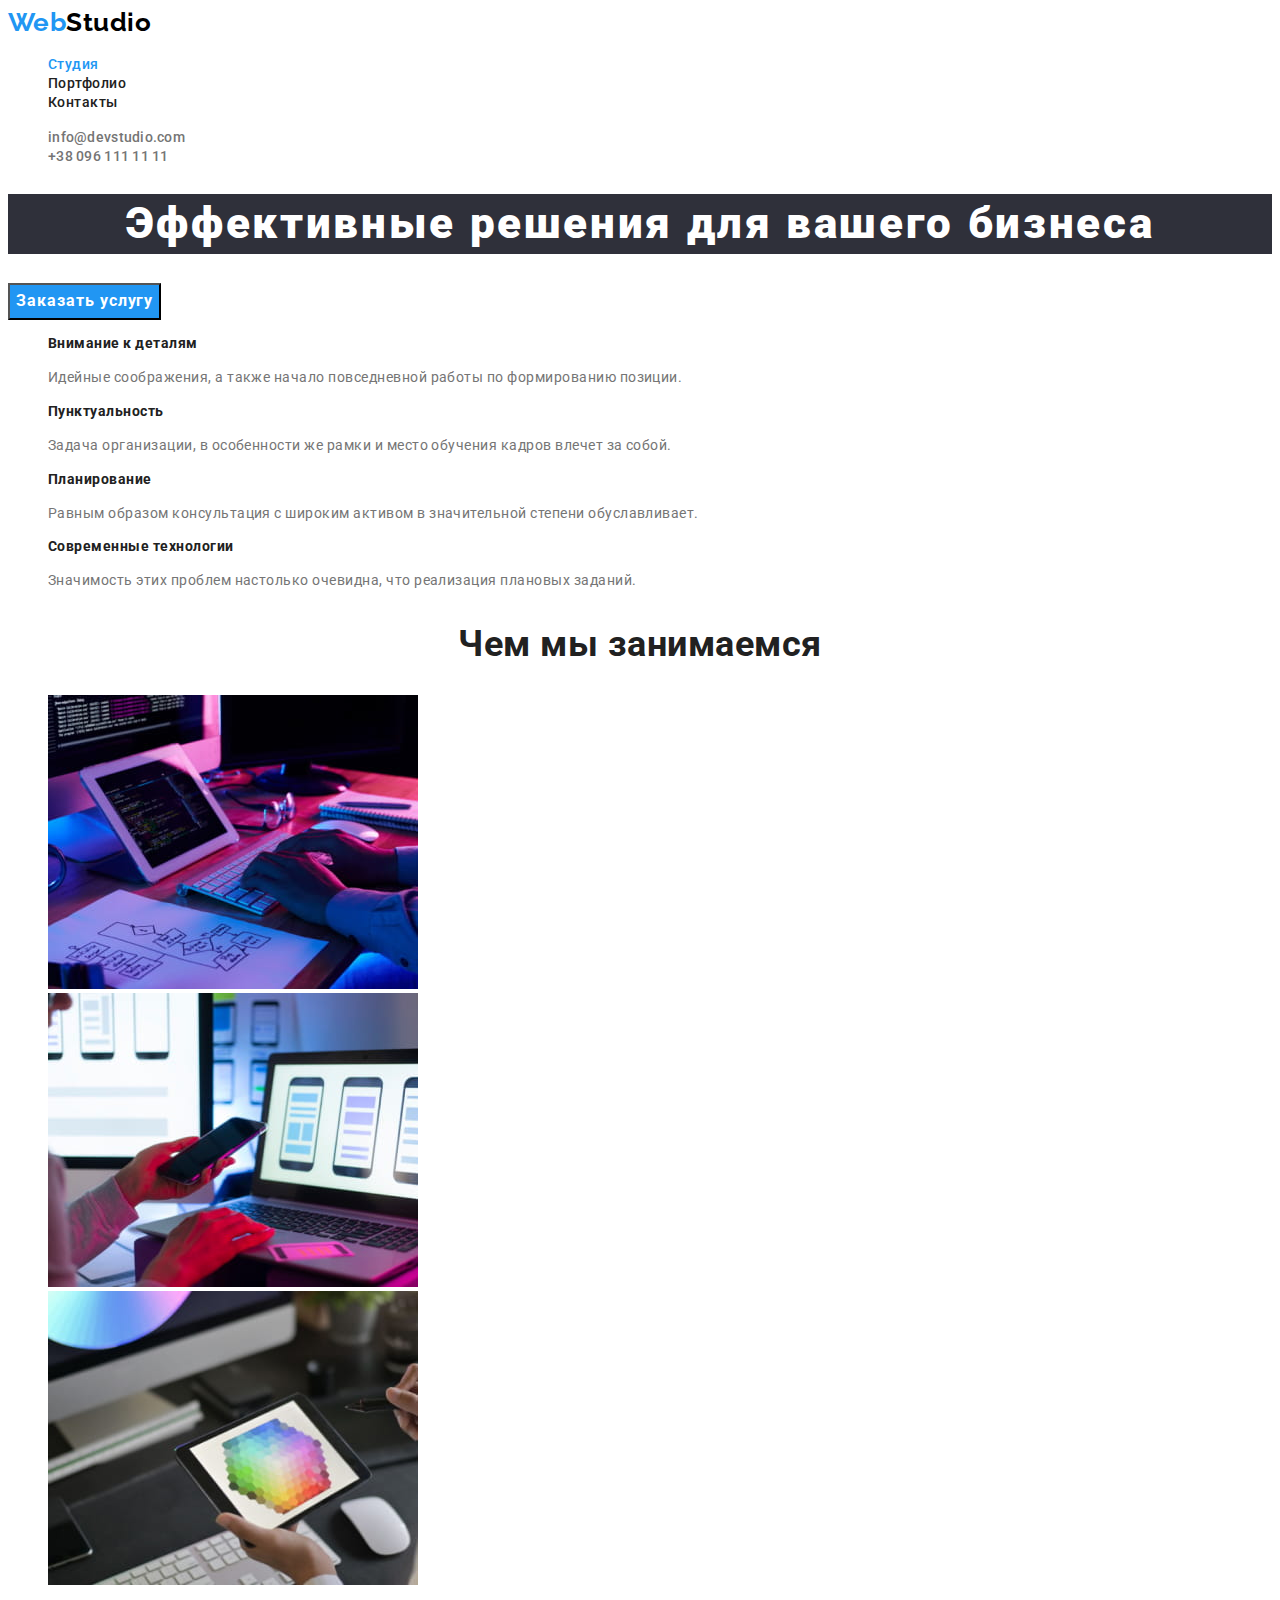
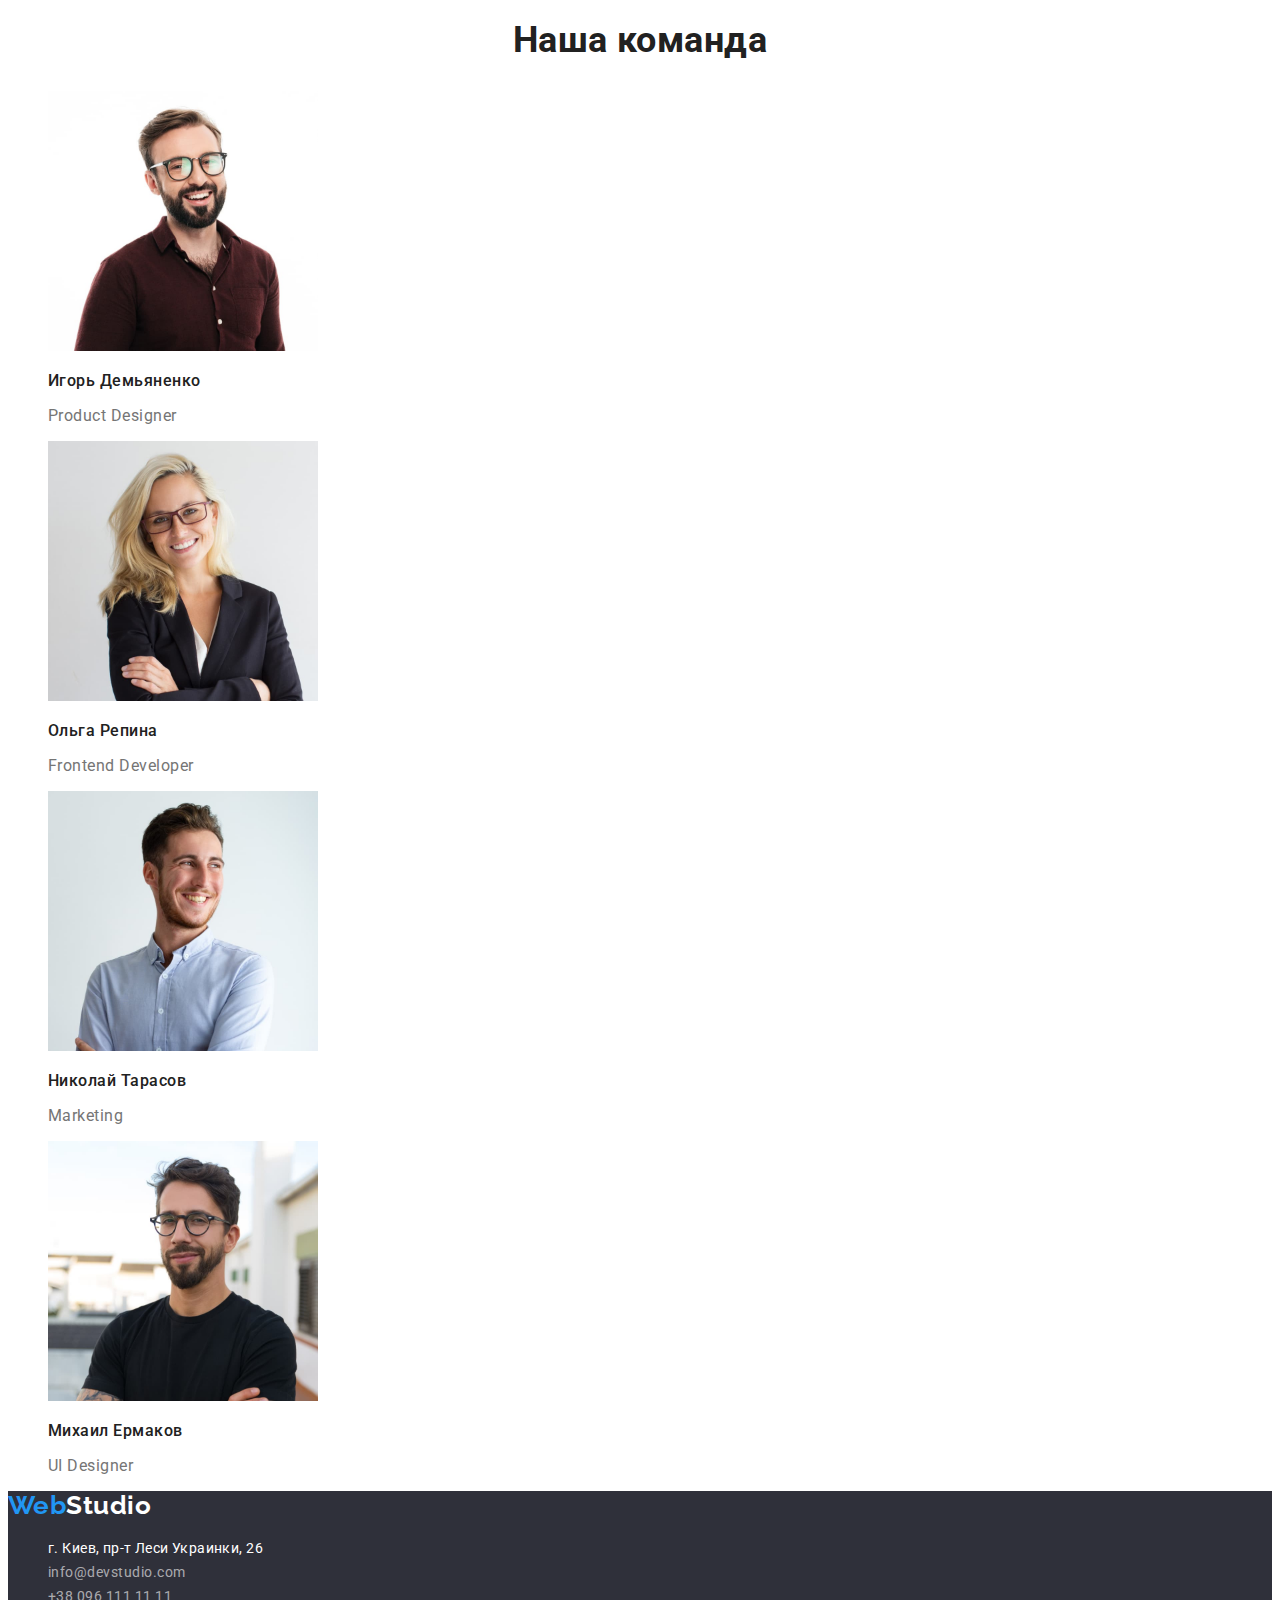
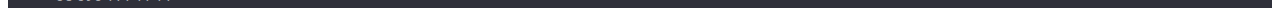
<file: index.html>
<!DOCTYPE html>
<html lang="ru">
  <head>
    <meta charset="UTF-8" />
    <meta http-equiv="X-UA-Compatible" content="IE=edge" />
    <meta name="viewport" content="width=device-width, initial-scale=1.0" />

    <title>Студия</title>
    <link rel="preconnect" href="https://fonts.googleapis.com" />
    <link rel="preconnect" href="https://fonts.gstatic.com" crossorigin />
    <link
      href="https://fonts.googleapis.com/css2?family=Raleway:wght@700&family=Roboto:wght@400;500;700;900&display=swap"
      rel="stylesheet"
    />
    <link rel="stylesheet" href="./css/styles.css" />
  </head>
  <body>
    <header>
      <nav>
        <a href="./index.html" class="logo"><span class="blue-text">Web</span>Studio</a>
        <ul class="site-nav list">
          <li><a href="./index.html" class="link current">Студия</a></li>
          <li><a href="./portfolio.html" class="link">Портфолио</a></li>
          <li><a href="" class="link">Контакты</a></li>
        </ul>
      </nav>
      <ul class="auth-nav list">
        <li><a href="mailto:info@devstudio.com" class="link">info@devstudio.com</a></li>
        <li><a href="tel:+380961111111" class="link">+38 096 111 11 11</a></li>
      </ul>
    </header>
    <main>
      <section>
        <h1 class="title-hero">Эффективные решения для вашего бизнеса</h1>
        <button type="button" class="button-hero">Заказать услугу</button>
      </section>
      <section>
        <!-- <h2>Особенности</h2> -->
        <ul class="list features">
          <li>
            <h3>Внимание к деталям</h3>
            <p>Идейные соображения, а также начало повседневной работы по формированию позиции.</p>
          </li>
          <li>
            <h3>Пунктуальность</h3>
            <p>
              Задача организации, в особенности же рамки и место обучения кадров влечет за собой.
            </p>
          </li>
          <li>
            <h3>Планирование</h3>
            <p>
              Равным образом консультация с широким активом в значительной степени обуславливает.
            </p>
          </li>
          <li>
            <h3>Современные технологии</h3>
            <p>Значимость этих проблем настолько очевидна, что реализация плановых заданий.</p>
          </li>
        </ul>
      </section>
      <section>
        <h2 class="section-title">Чем мы занимаемся</h2>
        <ul class="list">
          <li><img src="./images/img1.jpg" alt="веб-разработка" width="370" height="294" /></li>
          <li>
            <img src="./images/img2.jpg" alt="мобильные-приложения" width="370" height="294" />
          </li>
          <li><img src="./images/img3.jpg" alt="дизайн" width="370" height="294" /></li>
        </ul>
      </section>

      <section class="our-team">
        <h2 class="section-title">Наша команда</h2>
        <ul class="list">
          <li>
            <img src="./images/igor.jpg" alt="Игорь Демьяненко" width="270" height="260" />
            <h3>Игорь Демьяненко</h3>
            <p>Product Designer</p>
          </li>
          <li>
            <img src="./images/olga.jpg" alt="Ольга Репина" width="270" height="260" />
            <h3>Ольга Репина</h3>
            <p>Frontend Developer</p>
          </li>
          <li>
            <img src="./images/nikolay.jpg" alt="Николай Тарасов" width="270" height="260" />
            <h3>Николай Тарасов</h3>
            <p>Marketing</p>
          </li>
          <li>
            <img src="./images/mihail.jpg" alt="Михаил Ермаков" width="270" height="260" />
            <h3>Михаил Ермаков</h3>
            <p>UI Designer</p>
          </li>
        </ul>
      </section>
    </main>

    <footer class="footer">
      <a href="./index.html" class="logo"><span class="blue-text">Web</span>Studio</a>
      <address>
        <ul class="list">
          <li class="address">г. Киев, пр-т Леси Украинки, 26</li>
          <li><a href="mailto:info@devstudio.com" class="link">info@devstudio.com</a></li>
          <li><a href="tel:+380961111111" class="link">+38 096 111 11 11</a></li>
        </ul>
      </address>
    </footer>
  </body>
</html>
</file>
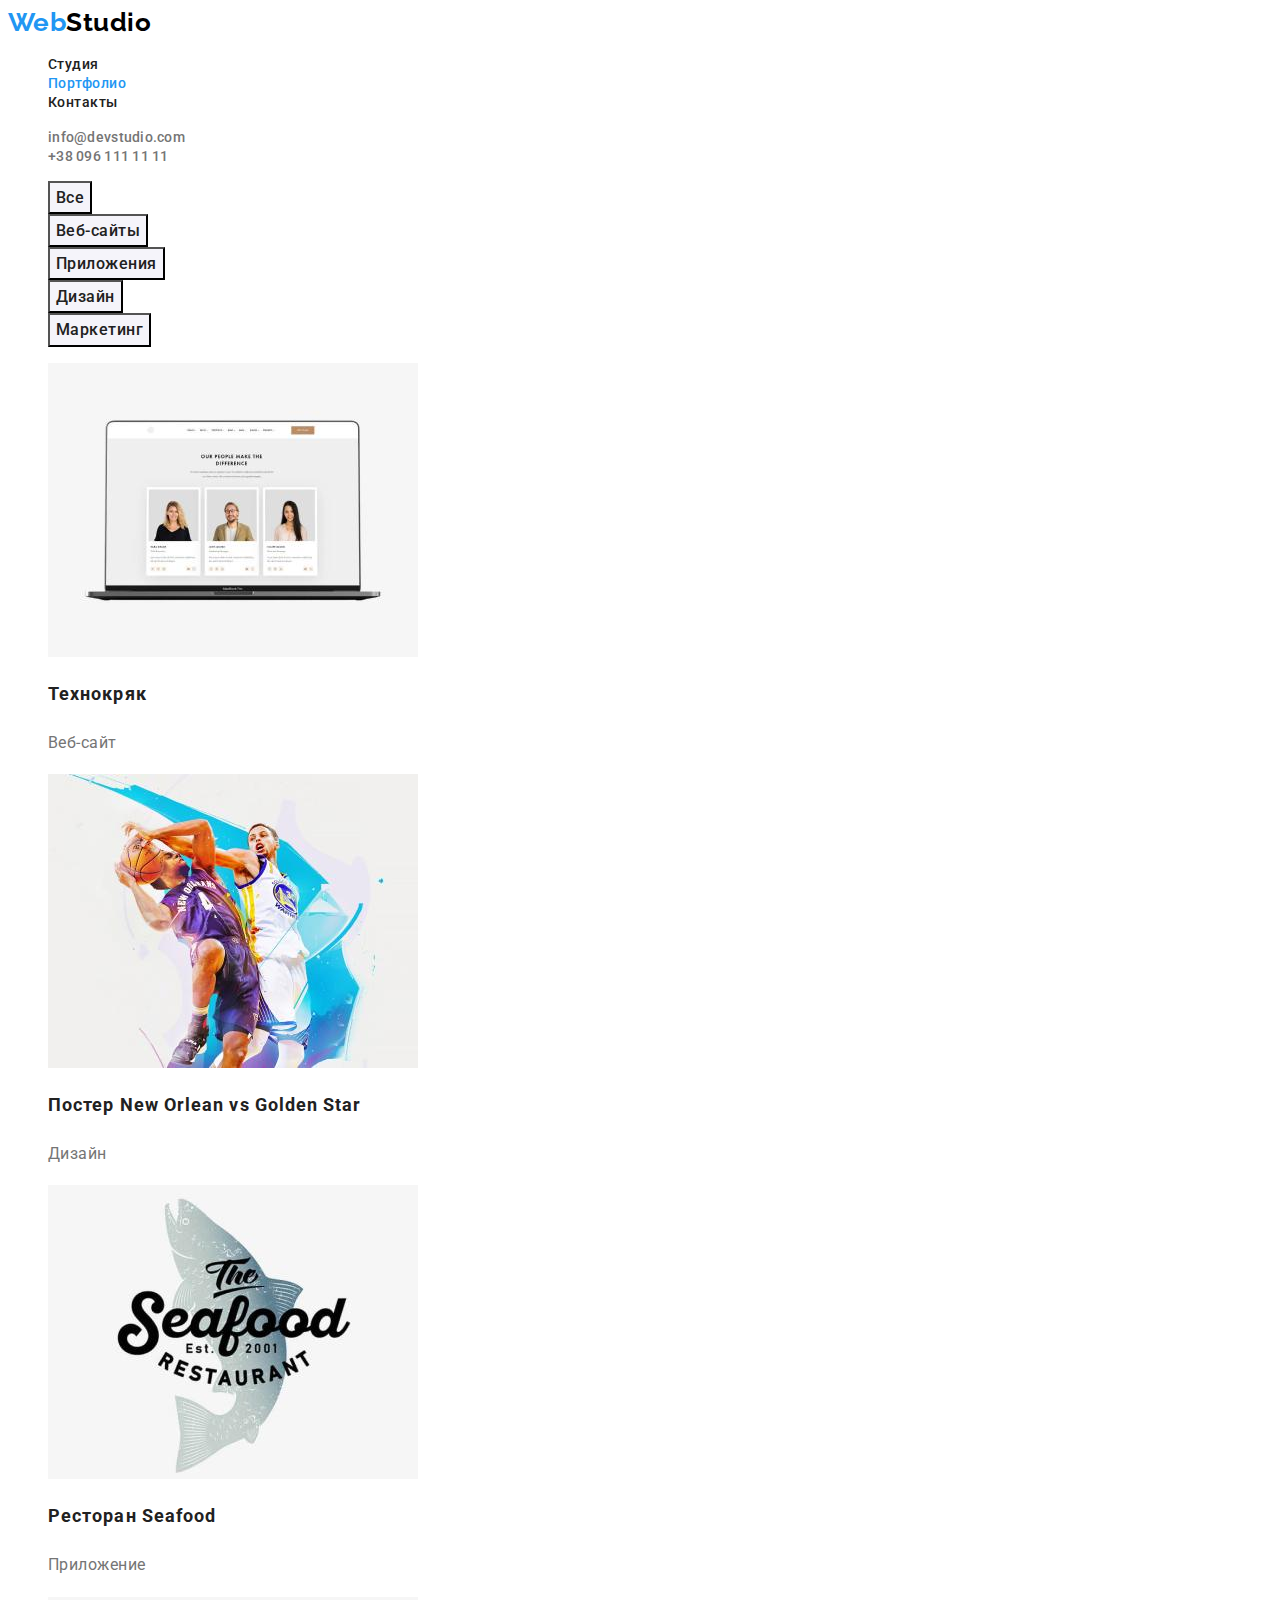
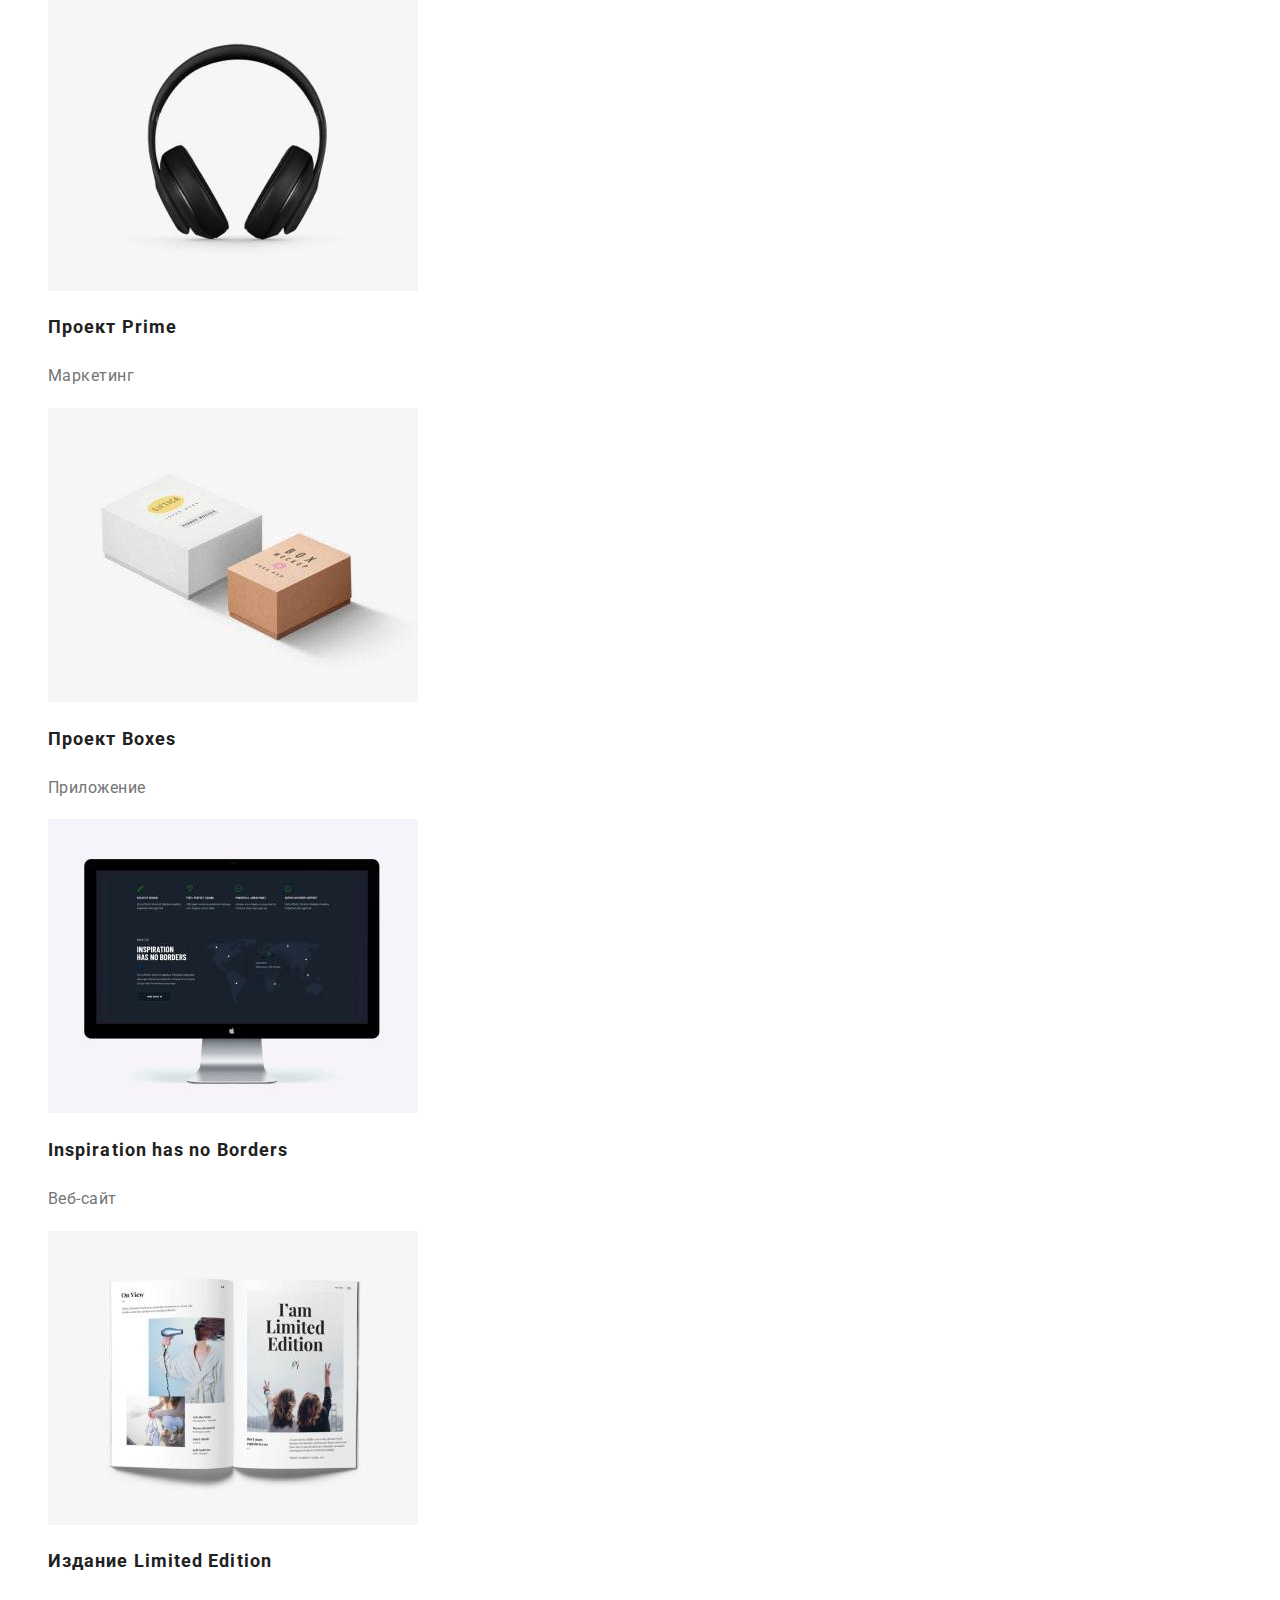
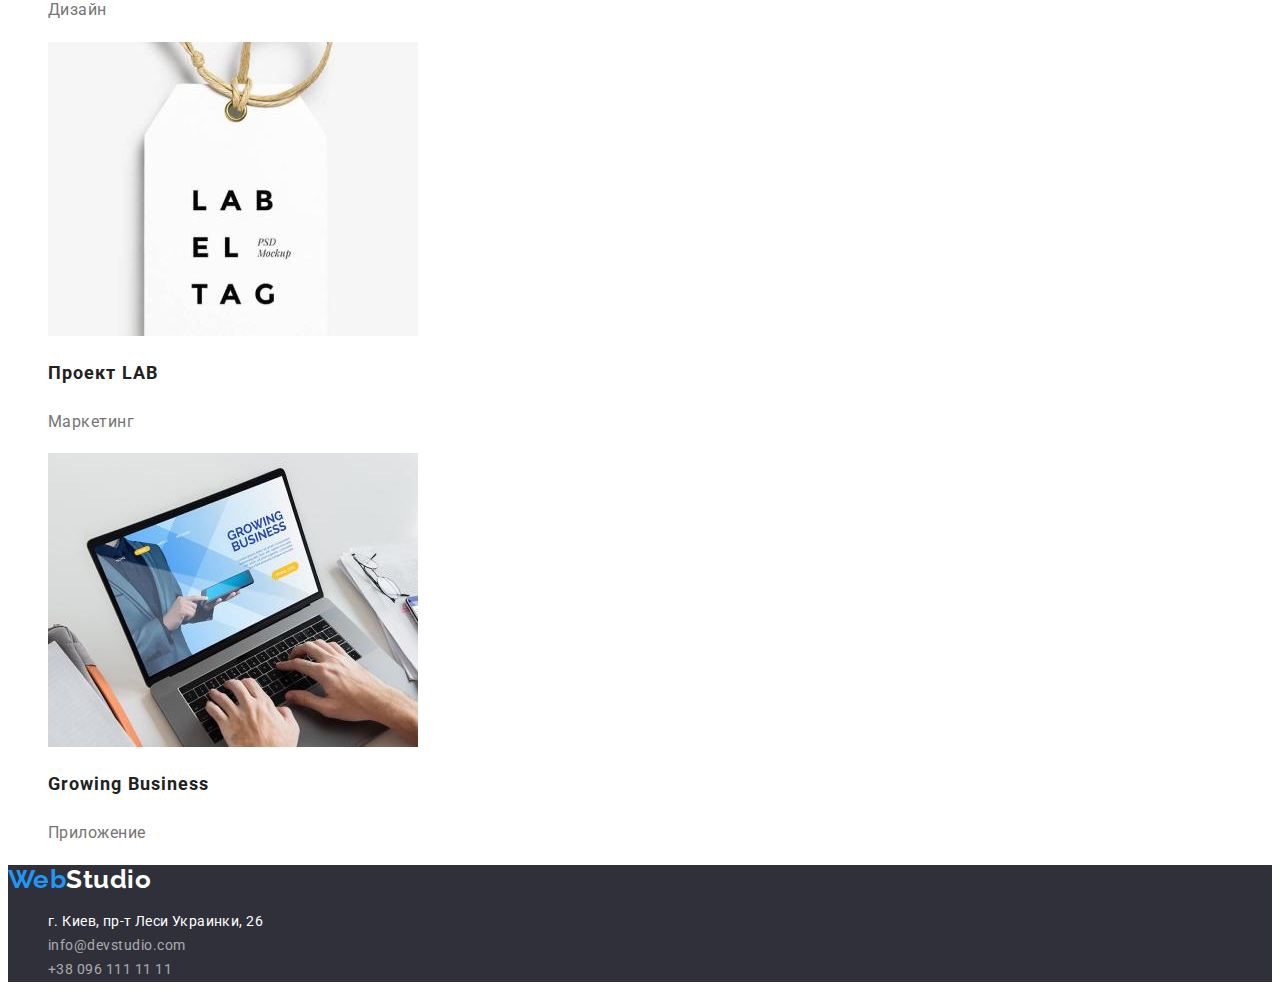
<file: portfolio.html>
<!DOCTYPE html>
<html lang="ru">
  <head>
    <meta charset="UTF-8" />
    <meta http-equiv="X-UA-Compatible" content="IE=edge" />
    <meta name="viewport" content="width=device-width, initial-scale=1.0" />
    <title>Портфолио</title>

    <link rel="preconnect" href="https://fonts.googleapis.com" />
    <link rel="preconnect" href="https://fonts.gstatic.com" crossorigin />
    <link
      href="https://fonts.googleapis.com/css2?family=Raleway:wght@700&family=Roboto:wght@400;500;700;900&display=swap"
      rel="stylesheet"
    />
    <link rel="stylesheet" href="./css/styles.css" />
  </head>
  <body>
    <header>
      <nav>
        <a href="./index.html" class="logo"><span class="blue-text">Web</span>Studio</a>
        <ul class="site-nav list">
          <li><a href="./index.html" class="link">Студия</a></li>
          <li><a href="./portfolio.html" class="link current">Портфолио</a></li>
          <li><a href="" class="link">Контакты</a></li>
        </ul>
      </nav>
      <ul class="auth-nav list">
        <li><a href="mailto:info@devstudio.com" class="link">info@devstudio.com</a></li>
        <li><a href="tel:+380961111111" class="link">+38 096 111 11 11</a></li>
      </ul>
    </header>

    <main>
      <!-- фильтр -->
      <section class="section">
        <!-- <h1 class="section-title">Наши работы</h1> -->
        <ul class="list">
          <li><button class="filter-button pointer" type="button">Все</button></li>
          <li><button class="filter-button pointer" type="button">Веб-сайты</button></li>
          <li><button class="filter-button pointer" type="button">Приложения</button></li>
          <li><button class="filter-button pointer" type="button">Дизайн</button></li>
          <li><button class="filter-button pointer" type="button">Маркетинг</button></li>
        </ul>

        <!-- примеры работ -->

        <ul class="list examples-list">
          <li>
            <img src="./images/tehno-crack.jpg" alt="" width="370" height="294" />
            <h2 class="title">Технокряк</h2>
            <p class="text">Веб-сайт</p>
          </li>
          <li>
            <img src="./images/poster.jpg" alt="" width="370" height="294" />
            <h2 class="title">Постер New Orlean vs Golden Star</h2>
            <p class="text">Дизайн</p>
          </li>
          <li>
            <img src="./images/seafood.jpg" alt="" width="370" height="294" />
            <h2 class="title">Ресторан Seafood</h2>
            <p class="text">Приложение</p>
          </li>
          <li>
            <img src="./images/project-prime.jpg" alt="" width="370" height="294" />
            <h2 class="title">Проект Prime</h2>
            <p class="text">Маркетинг</p>
          </li>
          <li>
            <img src="./images/project-boxes.jpg" alt="" width="370" height="294" />
            <h2 class="title">Проект Boxes</h2>
            <p class="text">Приложение</p>
          </li>
          <li>
            <img src="./images/inspiration-has-no-borders.jpg" alt="" width="370" height="294" />
            <h2 class="title">Inspiration has no Borders</h2>
            <p class="text">Веб-сайт</p>
          </li>
          <li>
            <img src="./images/limited-edition.jpg" alt="" width="370" height="294" />
            <h2 class="title">Издание Limited Edition</h2>
            <p class="text">Дизайн</p>
          </li>
          <li>
            <img src="./images/project-lab.jpg" alt="" width="370" height="294" />
            <h2 class="title">Проект LAB</h2>
            <p class="text">Маркетинг</p>
          </li>
          <li>
            <img src="./images/growing-business.jpg" alt="" width="370" height="294" />
            <h2 class="title">Growing Business</h2>
            <p class="text">Приложение</p>
          </li>
        </ul>
      </section>
    </main>
    <footer class="footer">
      <a href="./index.html" class="logo"><span class="blue-text">Web</span>Studio</a>
      <address>
        <ul class="list">
          <li class="address">г. Киев, пр-т Леси Украинки, 26</li>
          <li><a href="mailto:info@devstudio.com" class="link">info@devstudio.com</a></li>
          <li><a href="tel:+380961111111" class="link">+38 096 111 11 11</a></li>
        </ul>
      </address>
    </footer>
  </body>
</html>
</file>
<file: css/styles.css>
/* основной цвет черный #212121 */
/* вторичный цвет серый #757575 */
/* синий цвет #2196F3 */
/* белый #FFFFFF */
/* серый цвет в футере rgba(255, 255, 255, 0.6) */
/* фон футера #2F303A */

:root {
  --primary-text-color: #212121;
  --seconadary-text-color: #757575;
  --blue-text: #2196f3;
}
body {
  background-color: #ffffff;
  color: #212121;
  font-family: Roboto, sans-serif;
  letter-spacing: 0.03em;
}

/* logo */
.logo {
  color: #000;
  font-family: Raleway, sans-serif;
  font-style: normal;
  font-weight: bold;
  font-size: 26px;
  line-height: 1.14;
  text-decoration: none;
}

.logo .blue-text {
  color: var(--blue-text);
}
button {
  font-family: inherit;
}
.list {
  list-style: none;
}

/* site nav */

.site-nav .link {
  color: var(--primary-text-color);
  font-weight: 500;
  font-size: 14px;
  line-height: 1.14;
  text-decoration: none;
}

.site-nav .link.current,
.site-nav .link:hover,
.site-nav .link:focus {
  color: var(--blue-text);
}

/* auth button */

.auth-nav .link {
  font-weight: 500;
  font-size: 14px;
  line-height: 1.14;
  letter-spacing: 0.02em;
  color: var(--seconadary-text-color);
  text-decoration: none;
}

.auth-nav .link:hover,
.auth-nav .link:focus {
  color: var(--blue-text);
}

/* filter button */

.filter-button {
  color: var(--primary-text-color);
  background-color: #f5f4fa;
  font-weight: 500;
  font-size: 16px;
  line-height: 1.7;
  letter-spacing: 0.03em;
}

.filter-button:hover,
.filter-button:focus {
  color: #ffffff;
  background-color: var(--blue-text);
}

.pointer {
  cursor: pointer;
}
/* section */
.examples-list .title {
  color: var(--primary-text-color);
  font-weight: 700;
  font-size: 18px;
  line-height: 2;
  letter-spacing: 0.06em;
}

.examples-list .text {
  color: var(--seconadary-text-color);
  font-size: 16px;
  line-height: 1.9;
}

/* footer */

.footer {
  background-color: #2f303a;
  color: #ffffff;
}

.footer .logo {
  color: #ffffff;
  font-family: Raleway, sans-serif;
  font-style: normal;
  font-weight: bold;
  font-size: 26px;
  line-height: 1.14;
  text-decoration: none;
}

.footer .address {
  font-style: normal;
  font-size: 14px;
  line-height: 1.7;
  letter-spacing: 0.03em;
}

.footer .link {
  text-decoration: none;
  font-family: Roboto;
  font-size: 14px;
  font-style: normal;
  line-height: 1.7;
  color: rgba(255, 255, 255, 0.6);
}

.footer .link:hover,
.footer .link:focus {
  color: var(--blue-text);
}

/* index */
/* hero */

/* button hero */

.button-hero {
  color: #ffffff;
  background-color: var(--blue-text);
  font-weight: bold;
  font-size: 16px;
  line-height: 1.9;
  letter-spacing: 0.06em;
}

.title-hero {
  color: #ffffff;
  background-color: #2f303a;
  font-weight: 900;
  font-size: 44px;
  line-height: 1.36;
  letter-spacing: 0.06em;
  text-align: center;
}

/* Особенности */

.features h3,
h2 {
  color: var(--primary-text-color)
  font-weight: bold;
  font-size: 14px;
  line-height: 1.14;
}

.features p {
  color: var(--seconadary-text-color);
  font-weight: normal;
  font-size: 14px;
  line-height: 1.71;
}

.section-title {
color: var(--primary-text-color);
font-weight: bold;
font-size: 36px;
line-height: 1.17 ;
text-align: center;
}

.our-team h3 {
color: var(--primary-text-color);
font-weight: 500;
font-size: 16px;
line-height: 1.19;
}
.our-team p {
  color: var(--seconadary-text-color);
font-size: 16px;
line-height: 1.19;
}
</file>
